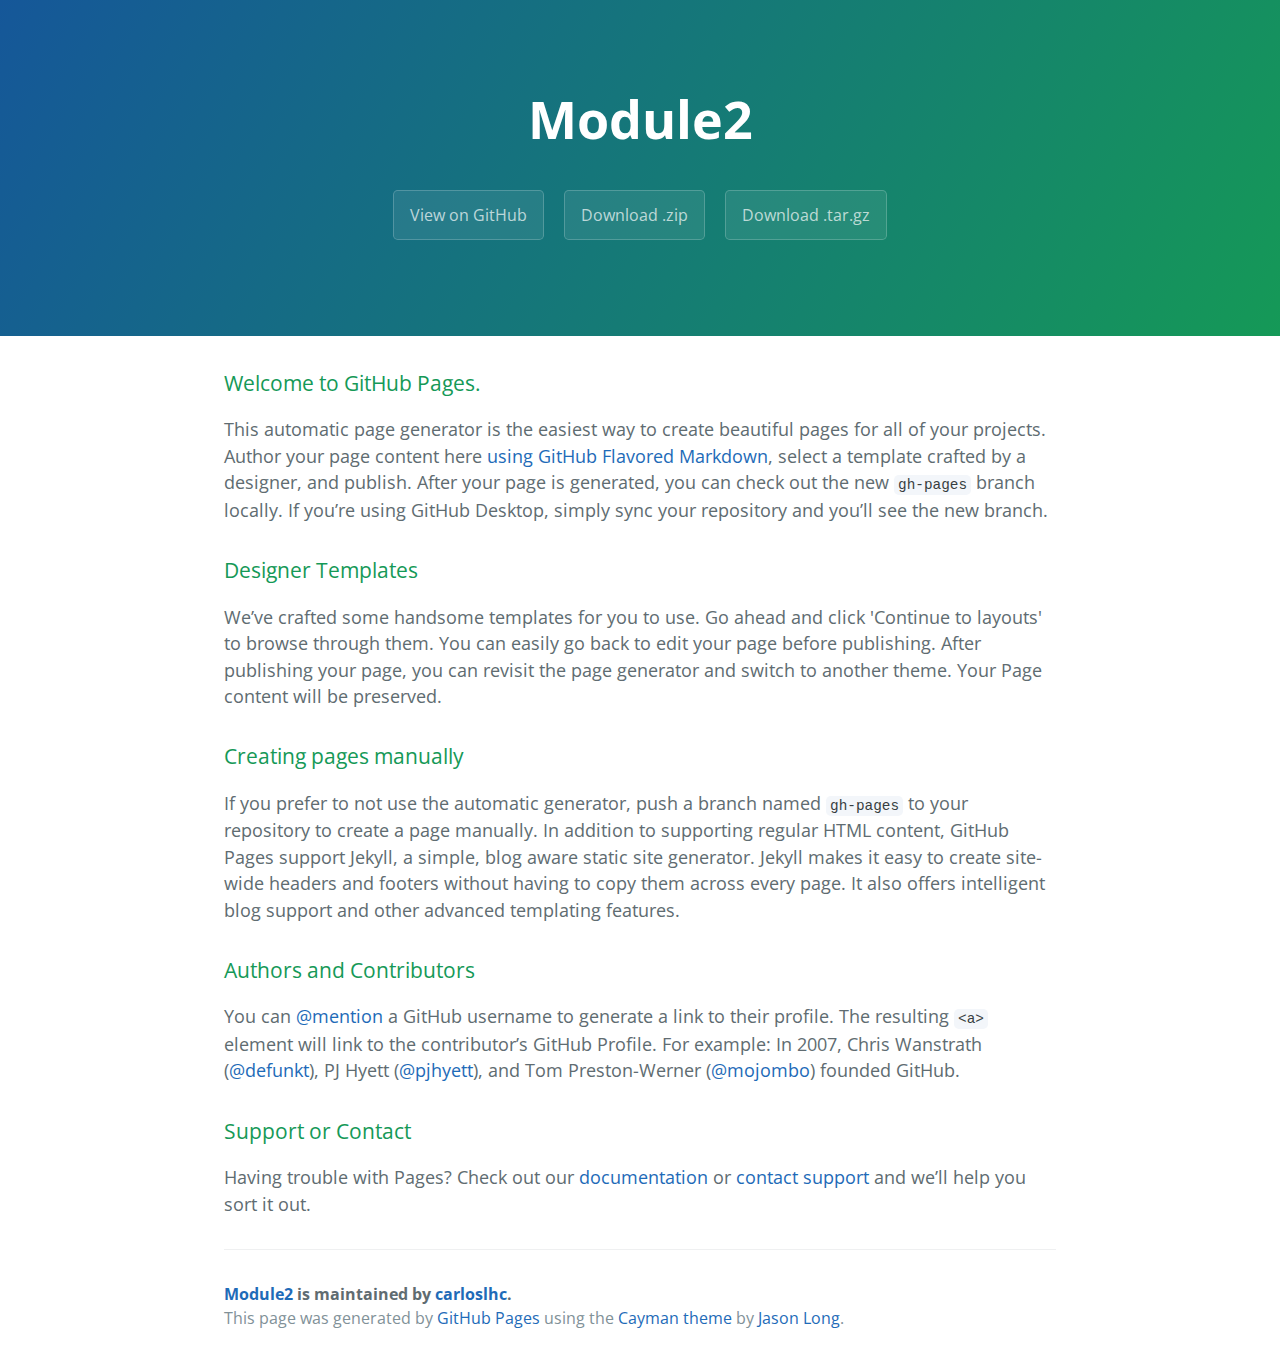
<file: index.html>
<!DOCTYPE html>
<html lang="en-us">
  <head>
    <meta charset="UTF-8">
    <title>Module2 by carloslhc</title>
    <meta name="viewport" content="width=device-width, initial-scale=1">
    <link rel="stylesheet" type="text/css" href="stylesheets/normalize.css" media="screen">
    <link href='https://fonts.googleapis.com/css?family=Open+Sans:400,700' rel='stylesheet' type='text/css'>
    <link rel="stylesheet" type="text/css" href="stylesheets/stylesheet.css" media="screen">
    <link rel="stylesheet" type="text/css" href="stylesheets/github-light.css" media="screen">
  </head>
  <body>
    <section class="page-header">
      <h1 class="project-name">Module2</h1>
      <h2 class="project-tagline"></h2>
      <a href="https://github.com/carloslhc/module2" class="btn">View on GitHub</a>
      <a href="https://github.com/carloslhc/module2/zipball/master" class="btn">Download .zip</a>
      <a href="https://github.com/carloslhc/module2/tarball/master" class="btn">Download .tar.gz</a>
    </section>

    <section class="main-content">
      <h3>
<a id="welcome-to-github-pages" class="anchor" href="#welcome-to-github-pages" aria-hidden="true"><span aria-hidden="true" class="octicon octicon-link"></span></a>Welcome to GitHub Pages.</h3>

<p>This automatic page generator is the easiest way to create beautiful pages for all of your projects. Author your page content here <a href="https://guides.github.com/features/mastering-markdown/">using GitHub Flavored Markdown</a>, select a template crafted by a designer, and publish. After your page is generated, you can check out the new <code>gh-pages</code> branch locally. If you’re using GitHub Desktop, simply sync your repository and you’ll see the new branch.</p>

<h3>
<a id="designer-templates" class="anchor" href="#designer-templates" aria-hidden="true"><span aria-hidden="true" class="octicon octicon-link"></span></a>Designer Templates</h3>

<p>We’ve crafted some handsome templates for you to use. Go ahead and click 'Continue to layouts' to browse through them. You can easily go back to edit your page before publishing. After publishing your page, you can revisit the page generator and switch to another theme. Your Page content will be preserved.</p>

<h3>
<a id="creating-pages-manually" class="anchor" href="#creating-pages-manually" aria-hidden="true"><span aria-hidden="true" class="octicon octicon-link"></span></a>Creating pages manually</h3>

<p>If you prefer to not use the automatic generator, push a branch named <code>gh-pages</code> to your repository to create a page manually. In addition to supporting regular HTML content, GitHub Pages support Jekyll, a simple, blog aware static site generator. Jekyll makes it easy to create site-wide headers and footers without having to copy them across every page. It also offers intelligent blog support and other advanced templating features.</p>

<h3>
<a id="authors-and-contributors" class="anchor" href="#authors-and-contributors" aria-hidden="true"><span aria-hidden="true" class="octicon octicon-link"></span></a>Authors and Contributors</h3>

<p>You can <a href="https://help.github.com/articles/basic-writing-and-formatting-syntax/#mentioning-users-and-teams" class="user-mention">@mention</a> a GitHub username to generate a link to their profile. The resulting <code>&lt;a&gt;</code> element will link to the contributor’s GitHub Profile. For example: In 2007, Chris Wanstrath (<a href="https://github.com/defunkt" class="user-mention">@defunkt</a>), PJ Hyett (<a href="https://github.com/pjhyett" class="user-mention">@pjhyett</a>), and Tom Preston-Werner (<a href="https://github.com/mojombo" class="user-mention">@mojombo</a>) founded GitHub.</p>

<h3>
<a id="support-or-contact" class="anchor" href="#support-or-contact" aria-hidden="true"><span aria-hidden="true" class="octicon octicon-link"></span></a>Support or Contact</h3>

<p>Having trouble with Pages? Check out our <a href="https://help.github.com/pages">documentation</a> or <a href="https://github.com/contact">contact support</a> and we’ll help you sort it out.</p>

      <footer class="site-footer">
        <span class="site-footer-owner"><a href="https://github.com/carloslhc/module2">Module2</a> is maintained by <a href="https://github.com/carloslhc">carloslhc</a>.</span>

        <span class="site-footer-credits">This page was generated by <a href="https://pages.github.com">GitHub Pages</a> using the <a href="https://github.com/jasonlong/cayman-theme">Cayman theme</a> by <a href="https://twitter.com/jasonlong">Jason Long</a>.</span>
      </footer>

    </section>

  
  </body>
</html>
</file>
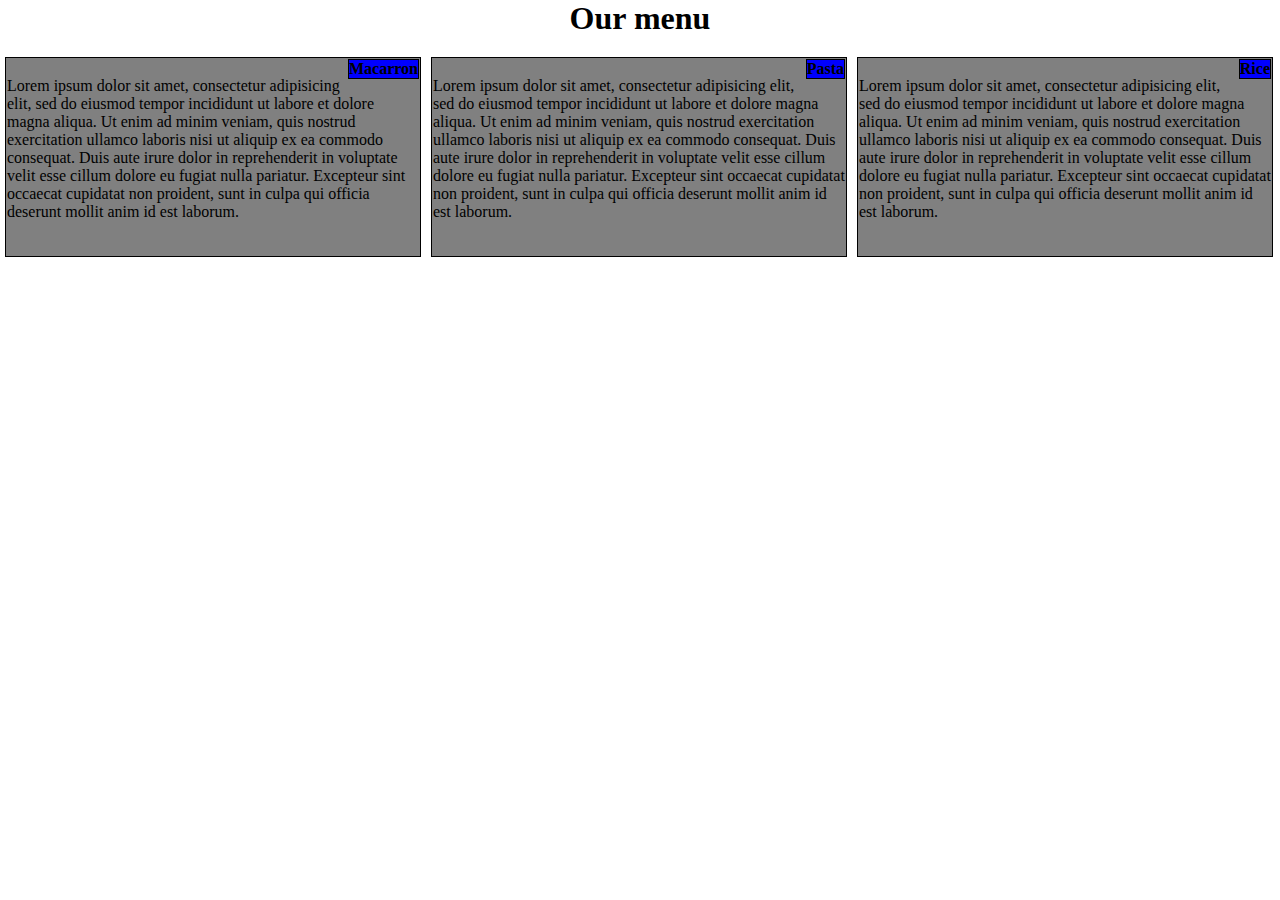
<file: module2assigment/index.html>
<!DOCTYPE html>
<html>
<head>
<meta charset="utf-8">
<meta name="viewport" content="width=device-width, initial-scale=1">
	<title>Module 2 assignment</title>

<link rel="stylesheet" href="module2styles.css">
</head>


<body>

<h1>Our menu</h1>

	<div id="all">
		<div class="lote"><div class="inside" >Macarron</div><br>
		Lorem ipsum dolor sit amet, consectetur adipisicing elit, sed do eiusmod
		tempor incididunt ut labore et dolore magna aliqua. Ut enim ad minim veniam,
		quis nostrud exercitation ullamco laboris nisi ut aliquip ex ea commodo
		consequat. Duis aute irure dolor in reprehenderit in voluptate velit esse
		cillum dolore eu fugiat nulla pariatur. Excepteur sint occaecat cupidatat non
		proident, sunt in culpa qui officia deserunt mollit anim id est laborum.</div>

		<div class="lote"><div class="inside" >Pasta</div><br>
		Lorem ipsum dolor sit amet, consectetur adipisicing elit, sed do eiusmod
		tempor incididunt ut labore et dolore magna aliqua. Ut enim ad minim veniam,
		quis nostrud exercitation ullamco laboris nisi ut aliquip ex ea commodo
		consequat. Duis aute irure dolor in reprehenderit in voluptate velit esse
		cillum dolore eu fugiat nulla pariatur. Excepteur sint occaecat cupidatat non
		proident, sunt in culpa qui officia deserunt mollit anim id est laborum.</div>

		<div  class="lote" id="abajo"><div class="inside" >Rice</div><br>
		Lorem ipsum dolor sit amet, consectetur adipisicing elit, sed do eiusmod
		tempor incididunt ut labore et dolore magna aliqua. Ut enim ad minim veniam,
		quis nostrud exercitation ullamco laboris nisi ut aliquip ex ea commodo
		consequat. Duis aute irure dolor in reprehenderit in voluptate velit esse
		cillum dolore eu fugiat nulla pariatur. Excepteur sint occaecat cupidatat non
		proident, sunt in culpa qui officia deserunt mollit anim id est laborum.</div>
	</div>
</body>
</html>
</file>
<file: stylesheets/stylesheet.css>
* {
  box-sizing: border-box; }

body {
  padding: 0;
  margin: 0;
  font-family: "Open Sans", "Helvetica Neue", Helvetica, Arial, sans-serif;
  font-size: 16px;
  line-height: 1.5;
  color: #606c71; }

a {
  color: #1e6bb8;
  text-decoration: none; }
  a:hover {
    text-decoration: underline; }

.btn {
  display: inline-block;
  margin-bottom: 1rem;
  color: rgba(255, 255, 255, 0.7);
  background-color: rgba(255, 255, 255, 0.08);
  border-color: rgba(255, 255, 255, 0.2);
  border-style: solid;
  border-width: 1px;
  border-radius: 0.3rem;
  transition: color 0.2s, background-color 0.2s, border-color 0.2s; }
  .btn + .btn {
    margin-left: 1rem; }

.btn:hover {
  color: rgba(255, 255, 255, 0.8);
  text-decoration: none;
  background-color: rgba(255, 255, 255, 0.2);
  border-color: rgba(255, 255, 255, 0.3); }

@media screen and (min-width: 64em) {
  .btn {
    padding: 0.75rem 1rem; } }

@media screen and (min-width: 42em) and (max-width: 64em) {
  .btn {
    padding: 0.6rem 0.9rem;
    font-size: 0.9rem; } }

@media screen and (max-width: 42em) {
  .btn {
    display: block;
    width: 100%;
    padding: 0.75rem;
    font-size: 0.9rem; }
    .btn + .btn {
      margin-top: 1rem;
      margin-left: 0; } }

.page-header {
  color: #fff;
  text-align: center;
  background-color: #159957;
  background-image: linear-gradient(120deg, #155799, #159957); }

@media screen and (min-width: 64em) {
  .page-header {
    padding: 5rem 6rem; } }

@media screen and (min-width: 42em) and (max-width: 64em) {
  .page-header {
    padding: 3rem 4rem; } }

@media screen and (max-width: 42em) {
  .page-header {
    padding: 2rem 1rem; } }

.project-name {
  margin-top: 0;
  margin-bottom: 0.1rem; }

@media screen and (min-width: 64em) {
  .project-name {
    font-size: 3.25rem; } }

@media screen and (min-width: 42em) and (max-width: 64em) {
  .project-name {
    font-size: 2.25rem; } }

@media screen and (max-width: 42em) {
  .project-name {
    font-size: 1.75rem; } }

.project-tagline {
  margin-bottom: 2rem;
  font-weight: normal;
  opacity: 0.7; }

@media screen and (min-width: 64em) {
  .project-tagline {
    font-size: 1.25rem; } }

@media screen and (min-width: 42em) and (max-width: 64em) {
  .project-tagline {
    font-size: 1.15rem; } }

@media screen and (max-width: 42em) {
  .project-tagline {
    font-size: 1rem; } }

.main-content :first-child {
  margin-top: 0; }
.main-content img {
  max-width: 100%; }
.main-content h1, .main-content h2, .main-content h3, .main-content h4, .main-content h5, .main-content h6 {
  margin-top: 2rem;
  margin-bottom: 1rem;
  font-weight: normal;
  color: #159957; }
.main-content p {
  margin-bottom: 1em; }
.main-content code {
  padding: 2px 4px;
  font-family: Consolas, "Liberation Mono", Menlo, Courier, monospace;
  font-size: 0.9rem;
  color: #383e41;
  background-color: #f3f6fa;
  border-radius: 0.3rem; }
.main-content pre {
  padding: 0.8rem;
  margin-top: 0;
  margin-bottom: 1rem;
  font: 1rem Consolas, "Liberation Mono", Menlo, Courier, monospace;
  color: #567482;
  word-wrap: normal;
  background-color: #f3f6fa;
  border: solid 1px #dce6f0;
  border-radius: 0.3rem; }
  .main-content pre > code {
    padding: 0;
    margin: 0;
    font-size: 0.9rem;
    color: #567482;
    word-break: normal;
    white-space: pre;
    background: transparent;
    border: 0; }
.main-content .highlight {
  margin-bottom: 1rem; }
  .main-content .highlight pre {
    margin-bottom: 0;
    word-break: normal; }
.main-content .highlight pre, .main-content pre {
  padding: 0.8rem;
  overflow: auto;
  font-size: 0.9rem;
  line-height: 1.45;
  border-radius: 0.3rem; }
.main-content pre code, .main-content pre tt {
  display: inline;
  max-width: initial;
  padding: 0;
  margin: 0;
  overflow: initial;
  line-height: inherit;
  word-wrap: normal;
  background-color: transparent;
  border: 0; }
  .main-content pre code:before, .main-content pre code:after, .main-content pre tt:before, .main-content pre tt:after {
    content: normal; }
.main-content ul, .main-content ol {
  margin-top: 0; }
.main-content blockquote {
  padding: 0 1rem;
  margin-left: 0;
  color: #819198;
  border-left: 0.3rem solid #dce6f0; }
  .main-content blockquote > :first-child {
    margin-top: 0; }
  .main-content blockquote > :last-child {
    margin-bottom: 0; }
.main-content table {
  display: block;
  width: 100%;
  overflow: auto;
  word-break: normal;
  word-break: keep-all; }
  .main-content table th {
    font-weight: bold; }
  .main-content table th, .main-content table td {
    padding: 0.5rem 1rem;
    border: 1px solid #e9ebec; }
.main-content dl {
  padding: 0; }
  .main-content dl dt {
    padding: 0;
    margin-top: 1rem;
    font-size: 1rem;
    font-weight: bold; }
  .main-content dl dd {
    padding: 0;
    margin-bottom: 1rem; }
.main-content hr {
  height: 2px;
  padding: 0;
  margin: 1rem 0;
  background-color: #eff0f1;
  border: 0; }

@media screen and (min-width: 64em) {
  .main-content {
    max-width: 64rem;
    padding: 2rem 6rem;
    margin: 0 auto;
    font-size: 1.1rem; } }

@media screen and (min-width: 42em) and (max-width: 64em) {
  .main-content {
    padding: 2rem 4rem;
    font-size: 1.1rem; } }

@media screen and (max-width: 42em) {
  .main-content {
    padding: 2rem 1rem;
    font-size: 1rem; } }

.site-footer {
  padding-top: 2rem;
  margin-top: 2rem;
  border-top: solid 1px #eff0f1; }

.site-footer-owner {
  display: block;
  font-weight: bold; }

.site-footer-credits {
  color: #819198; }

@media screen and (min-width: 64em) {
  .site-footer {
    font-size: 1rem; } }

@media screen and (min-width: 42em) and (max-width: 64em) {
  .site-footer {
    font-size: 1rem; } }

@media screen and (max-width: 42em) {
  .site-footer {
    font-size: 0.9rem; } }
</file>
<file: stylesheets/github-light.css>
/*
The MIT License (MIT)

Copyright (c) 2015 GitHub, Inc.

Permission is hereby granted, free of charge, to any person obtaining a copy
of this software and associated documentation files (the "Software"), to deal
in the Software without restriction, including without limitation the rights
to use, copy, modify, merge, publish, distribute, sublicense, and/or sell
copies of the Software, and to permit persons to whom the Software is
furnished to do so, subject to the following conditions:

The above copyright notice and this permission notice shall be included in all
copies or substantial portions of the Software.

THE SOFTWARE IS PROVIDED "AS IS", WITHOUT WARRANTY OF ANY KIND, EXPRESS OR
IMPLIED, INCLUDING BUT NOT LIMITED TO THE WARRANTIES OF MERCHANTABILITY,
FITNESS FOR A PARTICULAR PURPOSE AND NONINFRINGEMENT. IN NO EVENT SHALL THE
AUTHORS OR COPYRIGHT HOLDERS BE LIABLE FOR ANY CLAIM, DAMAGES OR OTHER
LIABILITY, WHETHER IN AN ACTION OF CONTRACT, TORT OR OTHERWISE, ARISING FROM,
OUT OF OR IN CONNECTION WITH THE SOFTWARE OR THE USE OR OTHER DEALINGS IN THE
SOFTWARE.

*/

.pl-c /* comment */ {
  color: #969896;
}

.pl-c1      /* constant, markup.raw, meta.diff.header, meta.module-reference, meta.property-name, support, support.constant, support.variable, variable.other.constant */,
.pl-s .pl-v /* string variable */ {
  color: #0086b3;
}

.pl-e  /* entity */,
.pl-en /* entity.name */ {
  color: #795da3;
}

.pl-s .pl-s1 /* string source */,
.pl-smi      /* storage.modifier.import, storage.modifier.package, storage.type.java, variable.other, variable.parameter.function */ {
  color: #333;
}

.pl-ent /* entity.name.tag */ {
  color: #63a35c;
}

.pl-k /* keyword, storage, storage.type */ {
  color: #a71d5d;
}

.pl-pds              /* punctuation.definition.string, string.regexp.character-class */,
.pl-s                /* string */,
.pl-s .pl-pse .pl-s1 /* string punctuation.section.embedded source */,
.pl-sr               /* string.regexp */,
.pl-sr .pl-cce       /* string.regexp constant.character.escape */,
.pl-sr .pl-sra       /* string.regexp string.regexp.arbitrary-repitition */,
.pl-sr .pl-sre       /* string.regexp source.ruby.embedded */ {
  color: #183691;
}

.pl-v /* variable */ {
  color: #ed6a43;
}

.pl-id /* invalid.deprecated */ {
  color: #b52a1d;
}

.pl-ii /* invalid.illegal */ {
  background-color: #b52a1d;
  color: #f8f8f8;
}

.pl-sr .pl-cce /* string.regexp constant.character.escape */ {
  color: #63a35c;
  font-weight: bold;
}

.pl-ml /* markup.list */ {
  color: #693a17;
}

.pl-mh        /* markup.heading */,
.pl-mh .pl-en /* markup.heading entity.name */,
.pl-ms        /* meta.separator */ {
  color: #1d3e81;
  font-weight: bold;
}

.pl-mq /* markup.quote */ {
  color: #008080;
}

.pl-mi /* markup.italic */ {
  color: #333;
  font-style: italic;
}

.pl-mb /* markup.bold */ {
  color: #333;
  font-weight: bold;
}

.pl-md /* markup.deleted, meta.diff.header.from-file */ {
  background-color: #ffecec;
  color: #bd2c00;
}

.pl-mi1 /* markup.inserted, meta.diff.header.to-file */ {
  background-color: #eaffea;
  color: #55a532;
}

.pl-mdr /* meta.diff.range */ {
  color: #795da3;
  font-weight: bold;
}

.pl-mo /* meta.output */ {
  color: #1d3e81;
}
</file>
<file: module2assigment/module2styles.css>
* {
  box-sizing: border-box;
  margin: 0;
  padding: 0;
  }

.inside {
	float: right;
	background-color: blue;
	border: 1px solid black;
	font-weight: bold;
	
	}
#all{

	width: 100%;

}

h1{
	text-align: center;
	margin-bottom: 15px;
}
/* Large devices */
@media (min-width: 1200px){

.lote {
	background-color: grey;
	height: 200px;
	border: 1px solid black; 
	width: 32.50%;
	overflow: auto;
	float: left;
	margin: 5px;
	padding: 1px;
	}
}
/*medium devices */
@media (min-width: 768px) and (max-width: 1199px){

.lote {
	background-color: grey;
	height: 200px;
	border: 1px solid black; 
	width: 47%;
	overflow: auto;
	float: left;
	margin: 5px;
	padding: 1px;
	}

#abajo {

	background-color: grey;
	height: 200px;
	border: 1px solid black; 
	width: 95%;
	overflow: auto;
	float: left;
	margin: 5px;
	padding: 1px;
	
	}

}
/*small devices*/
@media (max-width: 767px){

.lote {
	background-color: grey;
	height: 220px;
	border: 1px solid black; 
	width: 315px;
	overflow: auto;
	margin: 5px;
	padding: 1px
	
	}

}
</file>
